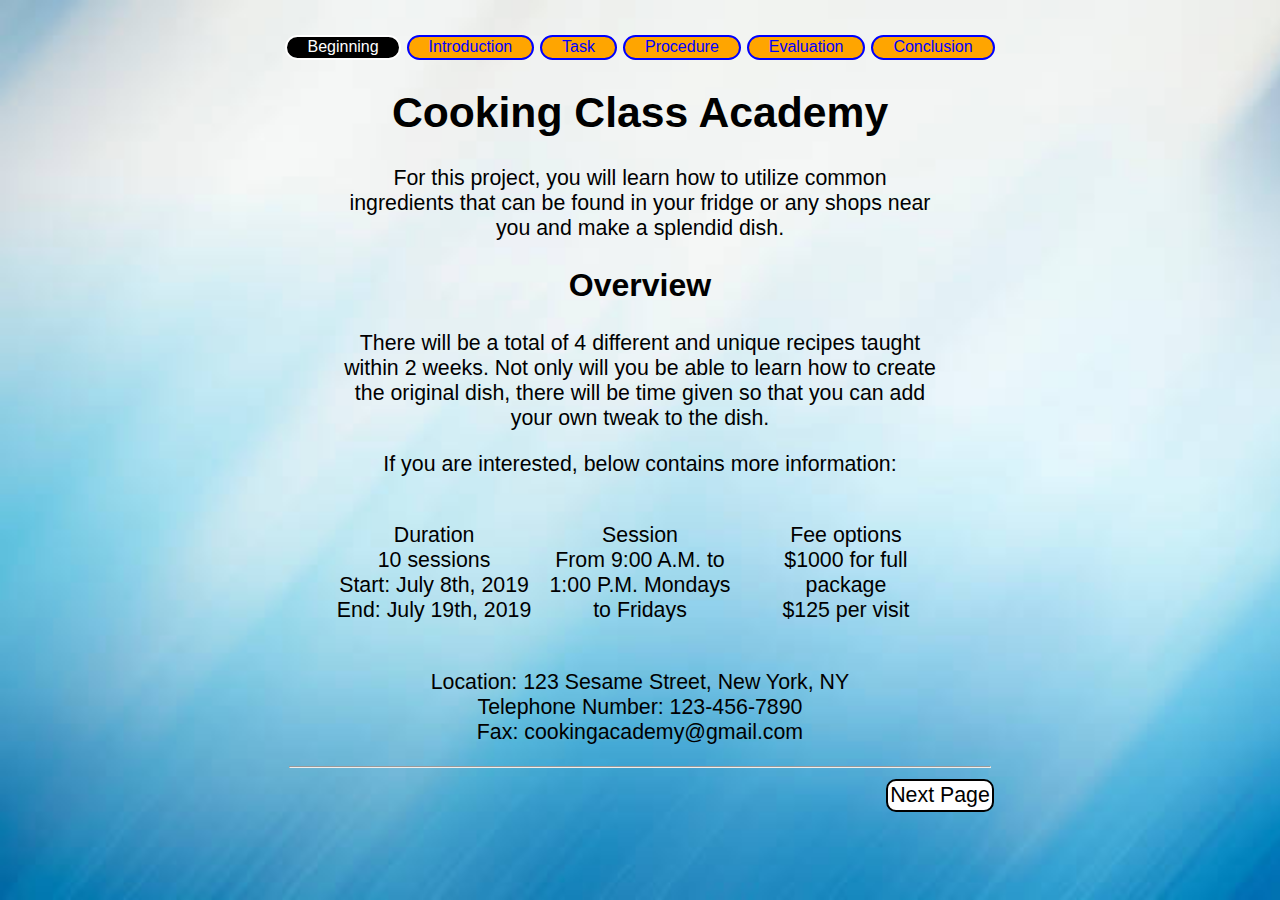
<file: index.html>
<!DOCTYPE HTML>
<!--
Tommy Liang
-->
<html>
	<head>
		<title>Main Page</title>
		<link rel = "stylesheet" href = "CssTextFile.css" />
		<style>
			.section
			{
				width: 200px;
				display: inline-block;
			}
		</style>
		<script></script>
	</head>
	<body>
		<div class = "links">
			<a href = "index.html" class = "ref" style = "background-color: black; color: white;">Beginning</a>
			<a href = "Introduction.html" class = "ref">Introduction</a>
			<a href = "Task.html" class = "ref">Task</a>
			<a href = "Process.html" class = "ref">Procedure</a>
			<a href = "Evaluation.html" class = "ref">Evaluation</a>
			<a href = "Conclusion.html" class = "ref">Conclusion</a>
		</div>

		<h1>Cooking Class Academy</h1>
		<div class = "des">For this project, you will learn how to utilize common ingredients that can be found in your fridge or any shops near you and make a splendid dish.</div>

		<h2>Overview</h2>
		<div class = "des">There will be a total of 4 different and unique recipes taught within 2 weeks. Not only will you be able to learn how to create the original dish, there will be time given so that you can add your own tweak to the dish.</div>

		<p>If you are interested, below contains more information:</p>
		<br />

		<div class = "section">
			Duration
			<div>10 sessions</div>
			<div>Start: July 8th, 2019</div>
			<div>End: July 19th, 2019</div>
		</div>

		<div class = "section">
			Session
			<div>From 9:00 A.M. to 1:00 P.M. Mondays to Fridays</div>
		</div>

		<div class = "section">
			Fee options
			<div>$1000 for full package</div>
			<div>$125 per visit</div>
		</div>
		<br /><br />

		<p>
			Location: 123 Sesame Street, New York, NY<br />
			Telephone Number: 123-456-7890<br />
			Fax: cookingacademy@gmail.com<br />
		</p>

		<hr />

		<div>
			<a href = "Introduction.html" class = "button" style = "margin-left: 600px;">Next Page</a>
		</div>

	</body>
</html>
</file>
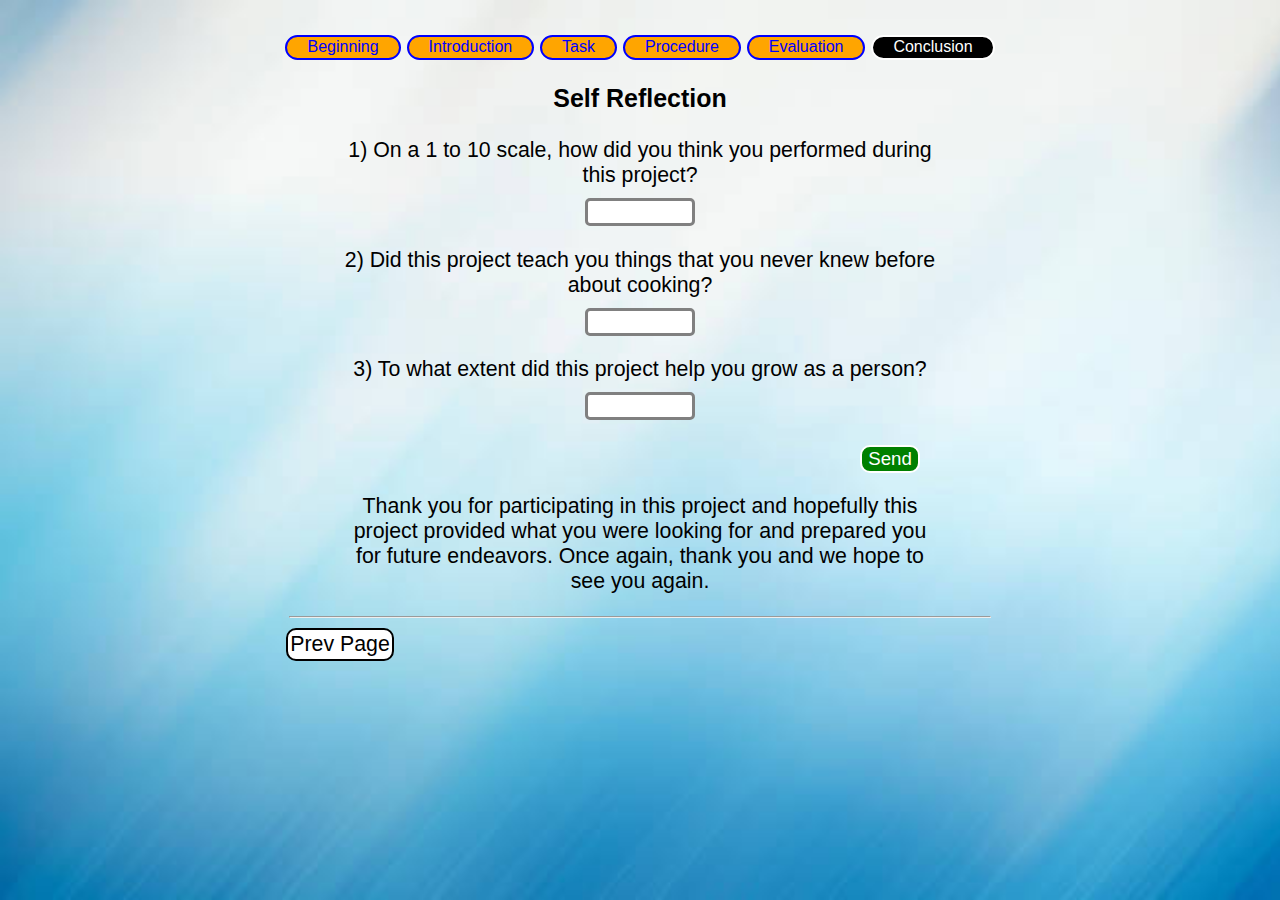
<file: Conclusion.html>
<!DOCTYPE HTML>
<!--
Tommy Liang
-->
<html>
	<head>
		<title></title>
		<link rel = "stylesheet" href = "CssTextFile.css" />
		<style></style>
		<script></script>
	</head>
	<body>
		<div class = "links">
		<a href = "index.html" class = "ref">Beginning</a>
		<a href = "Introduction.html" class = "ref">Introduction</a>
		<a href = "Task.html" class = "ref">Task</a>
		<a href = "Process.html" class = "ref">Procedure</a>
		<a href = "Evaluation.html" class = "ref">Evaluation</a>
		<a href = "Conclusion.html" class = "ref" style = "background-color: black; color: white;">Conclusion</a>
		</div>

		<h3>Self Reflection</h3>
			<div class = "des">
				1) On a 1 to 10 scale, how did you think you performed during this project? <br />
				<input type = "text" class = "box" />

				<p></p>
				2) Did this project teach you things that you never knew before about cooking? <br />
				<input type = "text" class = "box"/>

				<p></p>
				3) To what extent did this project help you grow as a person? <br />
				<input type = "text" class = "box"/>
			</div>

			<br /><br />
			<div><button>Send</button></div>

			<p><div class = "des">Thank you for participating in this project and hopefully this project provided what you were looking for and prepared you for future endeavors. Once again, thank you and we hope to see you again.</div></p>

		<hr />

		<div>
		<a href = "Evaluation.html" class = "button" style = "margin-left:-600px;">Prev Page</a>
		</div>

	</body>
</html>
</file>
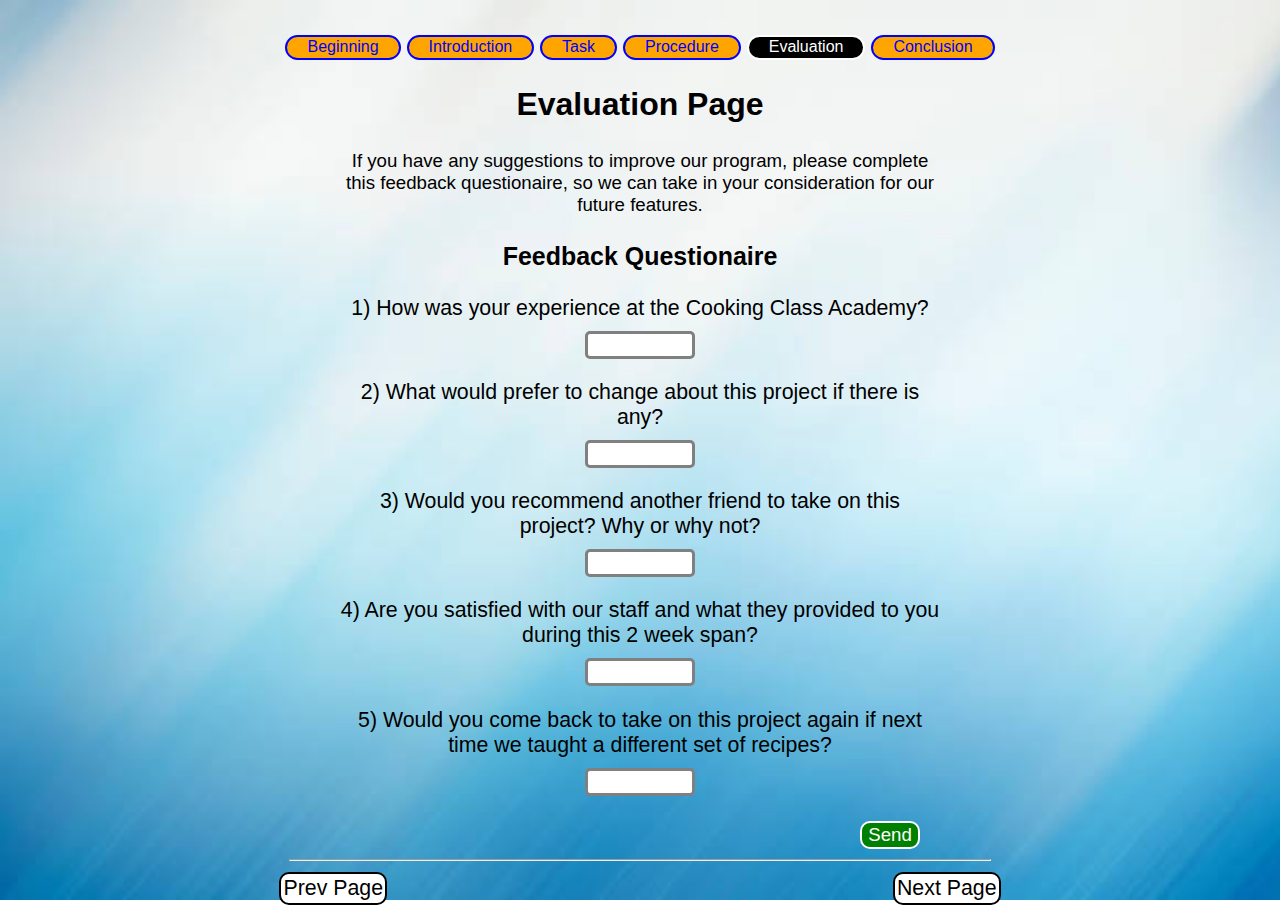
<file: Evaluation.html>
<!DOCTYPE HTML>
<!--
Tommy Liang
-->
<html>
	<head>
		<title></title>
		<link rel = "stylesheet" href = "CssTextFile.css" />
		<style></style>
		<script></script>
	</head>
	<body>
		<div class = "links">
		<a href = "index.html" class = "ref">Beginning</a>
		<a href = "Introduction.html" class = "ref">Introduction</a>
		<a href = "Task.html" class = "ref">Task</a>
		<a href = "Process.html" class = "ref">Procedure</a>
		<a href = "Evaluation.html" class = "ref" style = "background-color: black; color: white;">Evaluation</a>
		<a href = "Conclusion.html" class = "ref">Conclusion</a>
		</div>

		<h2>Evaluation Page</h2>
		<p><div class = "des" style = "font-size: 14pt;">If you have any suggestions to improve our program, please complete this feedback questionaire, so we can take in your consideration for our future features.</div></p>

		<h3>Feedback Questionaire</h3>
			<div class = "des">
				1) How was your experience at the Cooking Class Academy? <br />
				<input type = "text" class = "box"/>

				<p></p>
				2) What would prefer to change about this project if there is any? <br />
				<input type = "text" class = "box"/>

				<p></p>
				3) Would you recommend another friend to take on this project? Why or why not? <br />
				<input type = "text" class = "box"/>

				<p></p>
				4) Are you satisfied with our staff and what they provided to you during this 2 week span? <br />
				<input type = "text" class = "box"/>

				<p></p>
				5) Would you come back to take on this project again if next time we taught a different set of recipes? <br />
				<input type = "text" class = "box"/>
			</div>

			<br /><br />
			<div><button>Send</button></div>

		<hr />

		<div>
		<a href = "Process.html" class = "button" style = "margin-left:0px;">Prev Page</a>
		<a href = "Conclusion.html" class = "button" style = "margin-left:500px;">Next Page</a>
		</div>

	</body>
</html>
</file>
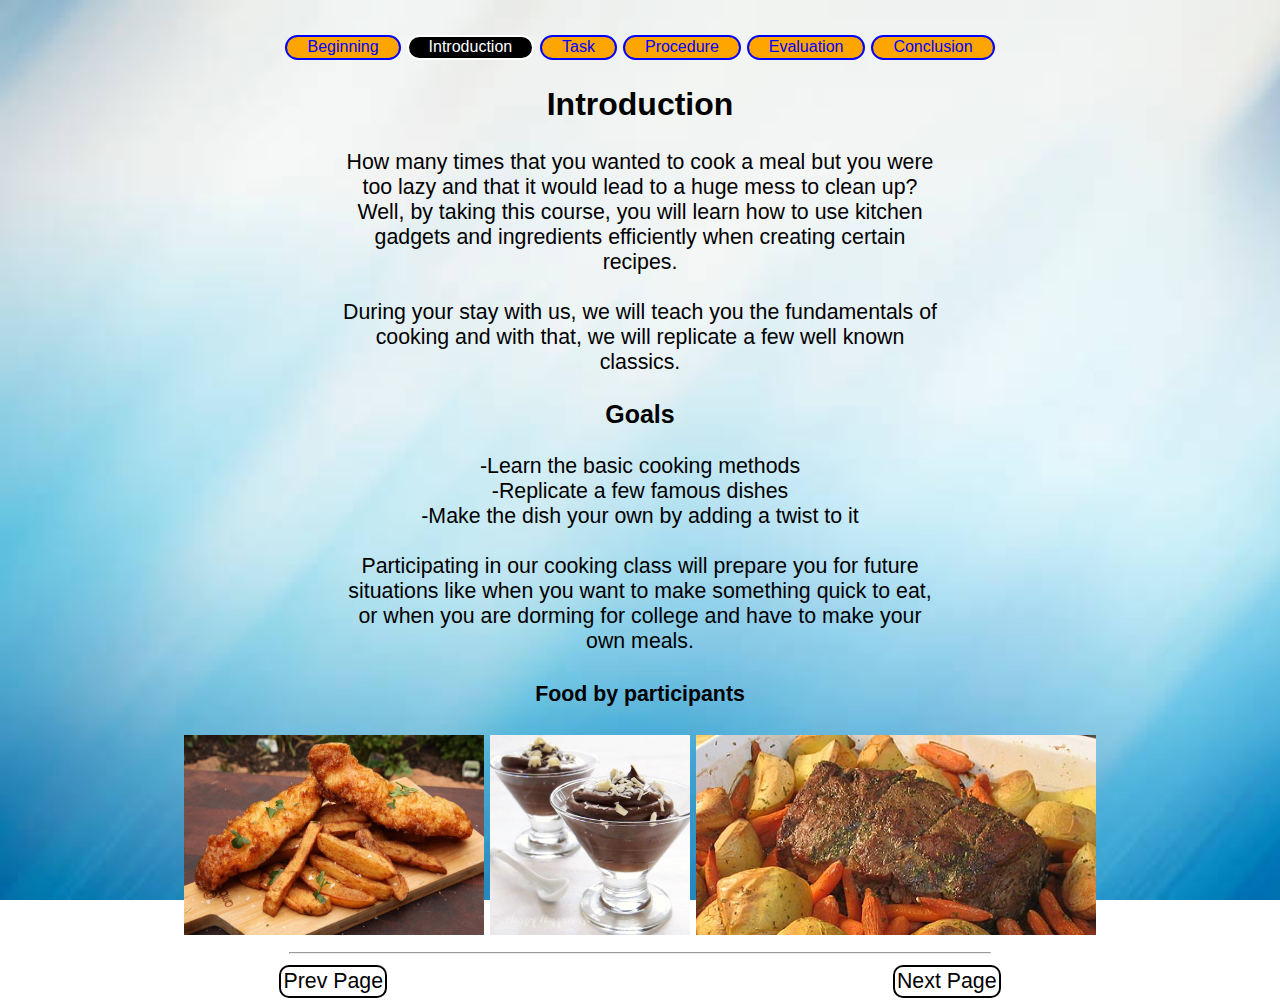
<file: Introduction.html>
<!DOCTYPE HTML>
<!--
Tommy Liang
-->
<html>
	<head>
		<title></title>
		<link rel = "stylesheet" href = "CssTextFile.css" />
		<style></style>
		<script></script>
	</head>
	<body>
		<div class = "links">
			<a href = "index.html" class = "ref">Beginning</a>
			<a href = "Introduction.html" class = "ref" style = "background-color: black; color: white;">Introduction</a>
			<a href = "Task.html" class = "ref">Task</a>
			<a href = "Process.html" class = "ref">Procedure</a>
			<a href = "Evaluation.html" class = "ref">Evaluation</a>
			<a href = "Conclusion.html" class = "ref">Conclusion</a>
		</div>

		<h2>Introduction</h2>
		<div class = "des">How many times that you wanted to cook a meal but you were too lazy and that it would lead to a huge mess to clean up? Well, by taking this course, you will learn how to use kitchen gadgets and ingredients efficiently when creating certain recipes.</div>
		<br /><br/>
		<div class = "des">During your stay with us, we will teach you the fundamentals of cooking and with that, we will replicate a few well known classics.</div>

		<h3>Goals</h3>
		<div class = "des">-Learn the basic cooking methods<br /> -Replicate a few famous dishes<br /> -Make the dish your own by adding a twist to it</div>
		<br /><br />
		<div class = "des">Participating in our cooking class will prepare you for future situations like when you want to make something quick to eat, or when you are dorming for college and have to make your own meals.</div>

		<h4>Food by participants</h4>
		<img src = "imgs/FishNChipsP.jpg" display = "inline-block"; width = 300px; height = 200px;/>
		<img src = "imgs/ChocolateMousseP.jpg" display = "inline-block"; width = 200px;/>
		<img src = "imgs/RoastedBeefP.jpg" display = "inline-block" width = 400px;/>

		<hr />

		<div>
		<a href = "index.html" class = "button" style = "margin-left:0px;">Prev Page</a>
		<a href = "Task.html" class = "button" style = "margin-left:500px;">Next Page</a>
		</div>

	</body>
</html>
</file>
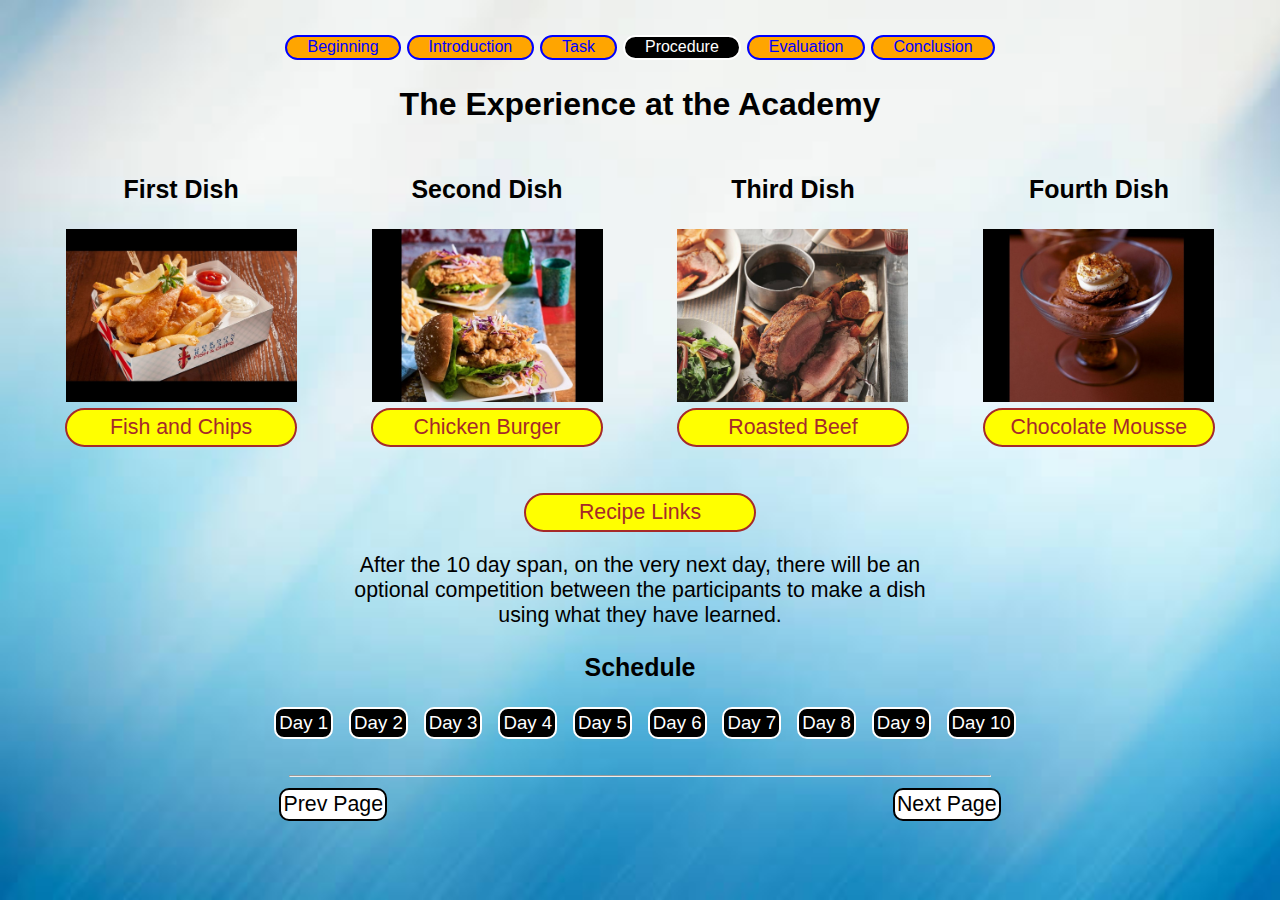
<file: Process.html>
<!DOCTYPE HTML>
<!--
Tommy Liang
-->
<html>
	<head>
		<title></title>
		<link rel = "stylesheet" href = "CssTextFile.css" />
		<style>
		</style>
		<script>
			function toggle(num)
			{
				var x = document.getElementById("day" + num);
				if(x.style.display == "block")
					x.style.display = "none";
				else
					x.style.display = "block";
			}
		</script>
	</head>
	<body>
		<div class = "links">
			<a href = "index.html" class = "ref">Beginning</a>
			<a href = "Introduction.html" class = "ref">Introduction</a>
			<a href = "Task.html" class = "ref">Task</a>
			<a href = "Process.html" class = "ref" style = "background-color: black; color: white;">Procedure</a>
			<a href = "Evaluation.html" class = "ref">Evaluation</a>
			<a href = "Conclusion.html" class = "ref">Conclusion</a>
		</div>

		<h2>The Experience at the Academy</h2>

		<div class = "dish">
			<h3>First Dish</h3>
			<img src = "imgs/FishNChips.jpg" width=231px; />
			<div><a href = "https://www.youtube.com/watch?v=zit9l5jtbws" target = "_blank" class = "recipe">Fish and Chips</a></div>
		</div>

		<div class = "dish">
			<h3>Second Dish</h3>
			<img src = "imgs/BtmFriedChicken.jpg" width=231px; />
			<div><a href = "https://www.youtube.com/watch?v=bWsAGMYXEYg" target = "_blank" class = "recipe">Chicken Burger</a></div>
		</div>

		<div class = "dish">
			<h3>Third Dish</h3>
			<img src = "imgs/RoastedBeef.jpg" width=231px; />
			<div><a href = "https://www.youtube.com/watch?v=rApdDLwp_gM" target = "_blank" class = "recipe">Roasted Beef</a></div>
		</div>

		<div class = "dish">
			<h3>Fourth Dish</h3>
			<img src = "imgs/ChocolateMousse.jpg" width=231px; />
			<div><a href = "https://www.youtube.com/watch?v=pGo-1MHk7c8" target = "_blank" class = "recipe">Chocolate Mousse</a></div>
		</div>
		<br /><br />
		<p><a href = "https://www.gordonramsay.com/gr/recipes/" target = "_blank" class = "recipe">Recipe Links</a></p>

		<p><div class = "des">After the 10 day span, on the very next day, there will be an optional competition between the participants to make a dish using what they have learned.</div></p>

		<h3>Schedule</h3>

		<div>
				<button class = "day" onclick = "toggle(1)">Day 1</button>
				<button class = "day" onclick = "toggle(2)">Day 2</button>
				<button class = "day" onclick = "toggle(3)">Day 3</button>
				<button class = "day" onclick = "toggle(4)">Day 4</button>
				<button class = "day" onclick = "toggle(5)">Day 5</button>
				<button class = "day" onclick = "toggle(6)">Day 6</button>
				<button class = "day" onclick = "toggle(7)">Day 7</button>
				<button class = "day" onclick = "toggle(8)">Day 8</button>
				<button class = "day" onclick = "toggle(9)">Day 9</button>
				<button class = "day" onclick = "toggle(10)">Day 10</button>
		</div>

		<div class = "des">
		<div id = "day1" class = "message"><h4>Day 1</h4>On the first day, we will go over the safety hazards when working in a kitchen environemnt and also be introduced to the different machines that we will be using in this project.</div>
		<div id = "day2" class = "message"><h4>Day 2</h4>On the second day, we will demonstrate how each machine is used to its' best ability. We will also give you time to use each machine on your own and experiment with the given ingredients.</div>
		<div id = "day3" class = "message"><h4>Day 3</h4>On the third day, we will be introduced to the first dish, Fish and Chips. We will go over the ingredients, cooking method and how it should be presented.</div>
		<div id = "day4" class = "message"><h4>Day 4</h4>On the fourth day, we will watch a video of a chef making Fish and Chips and recreate it with the help of the video and the instructions that we went over the day before.</div>
		<div id = "day5" class = "message"><h4>Day 5</h4>On the fifth day, we will be introduced to the second dish, Buttermilk Fried Chicken Burger. We will go over the ingredients, cooking method and how it should be presented.</div>
		<div id = "day6" class = "message"><h4>Day 6</h4>On the sixth day, we will watch a video of a chef making the Buttermilk Fried Chicken Burger and recreate it with the help of the video and the instructions the day before.</div>
		<div id = "day7" class = "message"><h4>Day 7</h4>On the seventh day, we will be introduced to the third dish, Roasted Beef with a special gravy sauce. We will go over the ingredients, cooking method and how it should be presented.</div>
		<div id = "day8" class = "message"><h4>Day 8</h4>On the eighth day, we will watch a video of a chef making Roasted Beef and recreate it with the help of the video and the instructions given the previous day.</div>
		<div id = "day9" class = "message"><h4>Day 9</h4>On the ninth day, we will be introduced to the fourth dish, Chocolate Mousse. Compared to the other days, we are making a desert which we will need to work on both days. We will watch a video of how to make the Mousse and begin recreating it.</div>
		<div id = "day10" class = "message"><h4>Day 10</h4>On the tenth and last day, we will also make more trials to recreate the Chocolate Mousse and finalize our dishes.</div>
		</div>

		<hr />

		<div>
			<a href = "Task.html" class = "button" style = "margin-left:0px;">Prev Page</a>
			<a href = "Evaluation.html" class = "button" style = "margin-left:500px;">Next Page</a>
		</div>

	</body>
</html>
</file>
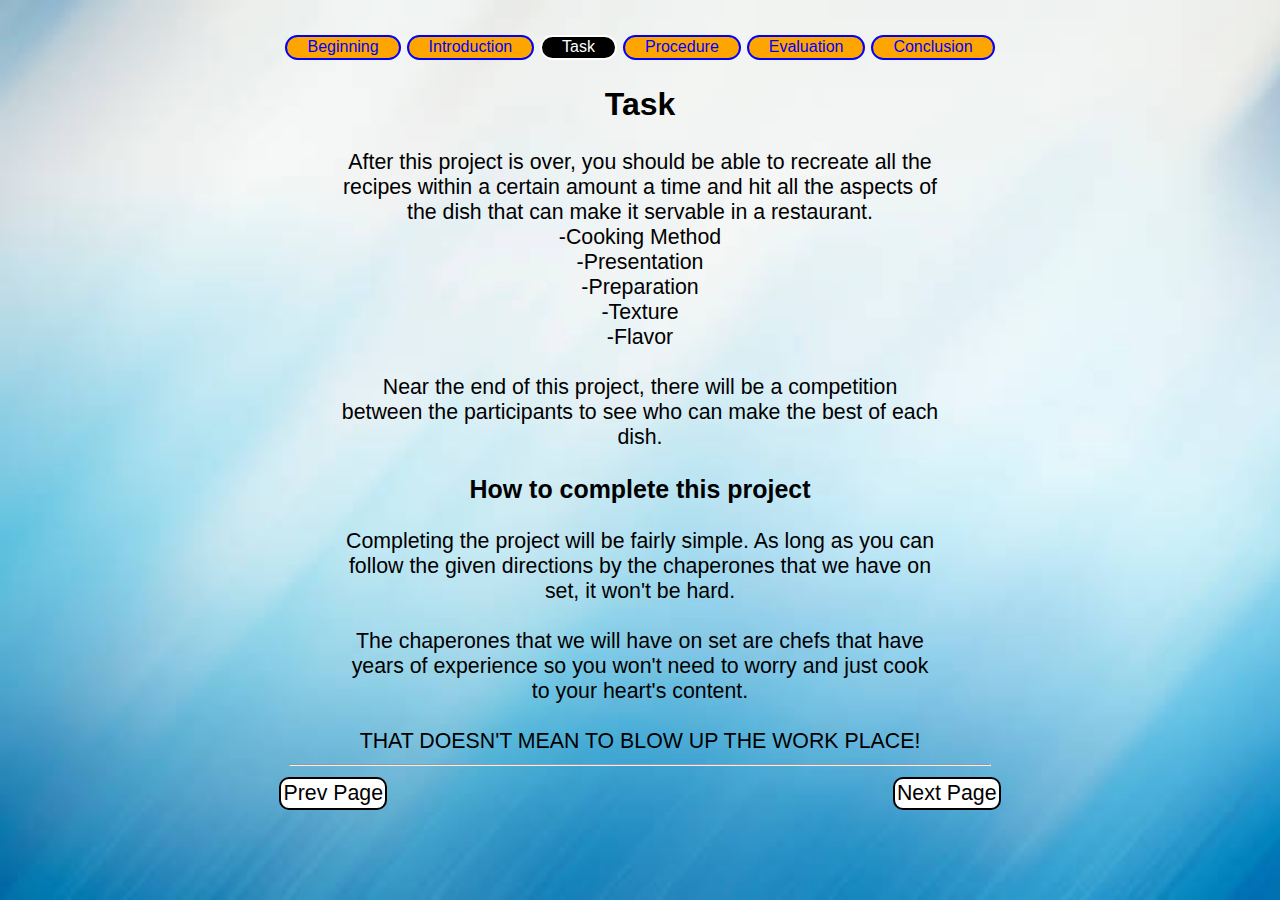
<file: Task.html>
<!DOCTYPE HTML>
<!--
Tommy Liang
-->
<html>
	<head>
		<title></title>
		<link rel = "stylesheet" href = "CssTextFile.css" />
		<style></style>
		<script></script>
	</head>
	<body>
		
		<div class = "links">
		<a href = "Project3_TommyLiang.html" class = "ref">Beginning</a>
		<a href = "Introduction.html" class = "ref">Introduction</a>
		<a href = "Task.html" class = "ref" style = "background-color: black; color: white;">Task</a>
		<a href = "Process.html" class = "ref">Procedure</a>
		<a href = "Evaluation.html" class = "ref">Evaluation</a>
		<a href = "Conclusion.html" class = "ref">Conclusion</a>
		</div>

		<h2>Task</h2>
		<div class = "des">After this project is over, you should be able to recreate all the recipes within a certain amount a time and hit all the aspects of the dish that can make it servable in a restaurant.<br />-Cooking Method<br />-Presentation<br /> -Preparation<br />-Texture<br />-Flavor</div>
		<br /><br />
		<div class = "des">Near the end of this project, there will be a competition between the participants to see who can make the best of each dish.</div>

		<h3>How to complete this project</h3>
		<div class = "des">Completing the project will be fairly simple. As long as you can follow the given directions by the chaperones that we have on set, it won't be hard.</div>
		<br /><br />
		<div class = "des">The chaperones that we will have on set are chefs that have years of experience so you won't need to worry and just cook to your heart's content.</div>
		<br /><br />
		<div class = "des">THAT DOESN'T MEAN TO BLOW UP THE WORK PLACE!</div>

		<hr />

		<div>
		<a href = "Introduction.html" class = "button" style = "margin-left: 0px;">Prev Page</a>
		<a href = "Process.html" class = "button" style = "margin-left:500px;">Next Page</a>
		</div>

	</body>

</html>
</file>
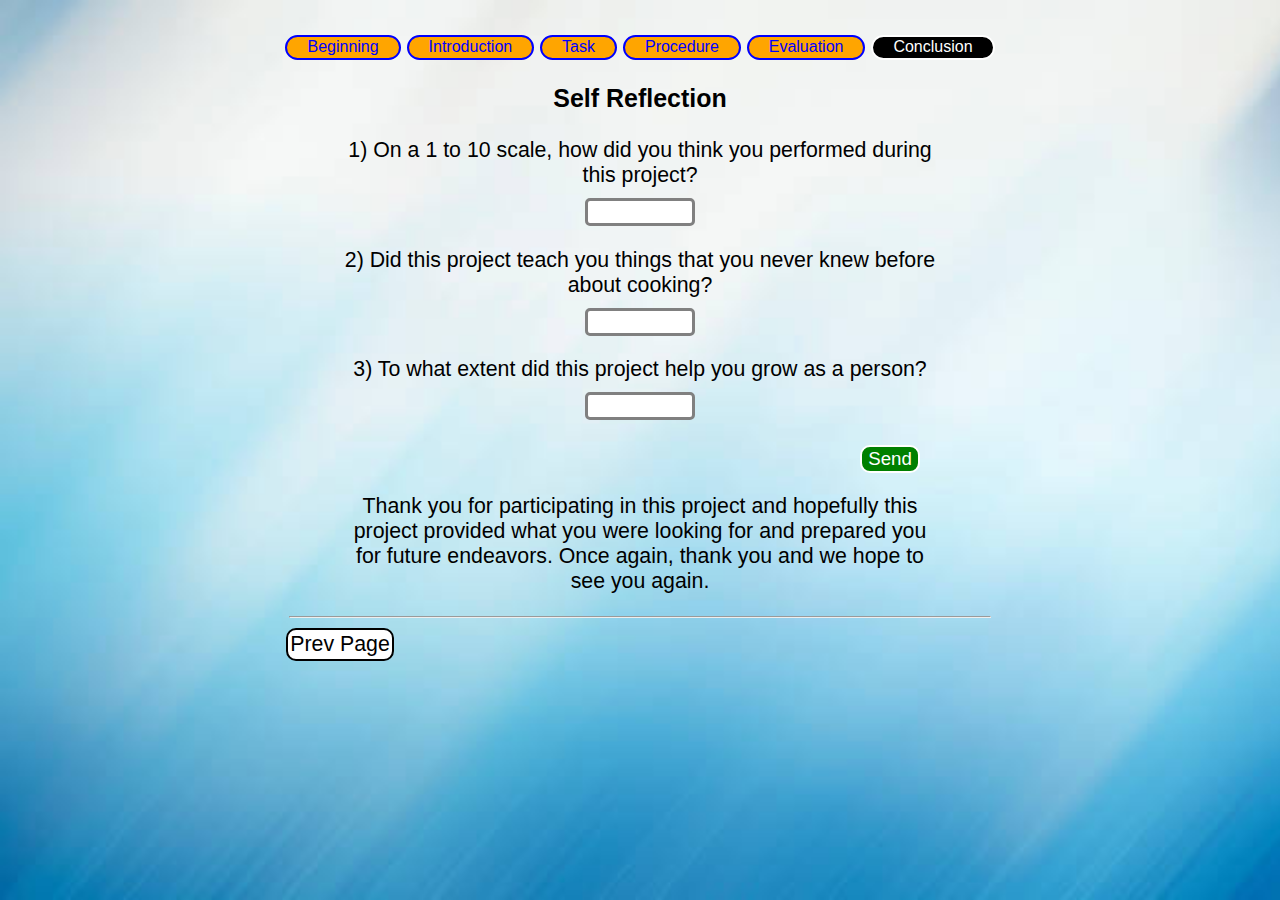
<file: Cooking Web Page/Conclusion.html>
<!DOCTYPE HTML>
<!--
Tommy Liang
-->
<html>
	<head>
		<title></title>
		<link rel = "stylesheet" href = "CssTextFile.css" />
		<style></style>
		<script></script>
	</head>
	<body>
		<div class = "links">
		<a href = "Project3_TommyLiang.html" class = "ref">Beginning</a>
		<a href = "Introduction.html" class = "ref">Introduction</a>
		<a href = "Task.html" class = "ref">Task</a>
		<a href = "Process.html" class = "ref">Procedure</a>
		<a href = "Evaluation.html" class = "ref">Evaluation</a>
		<a href = "Conclusion.html" class = "ref" style = "background-color: black; color: white;">Conclusion</a>
		</div>

		<h3>Self Reflection</h3>
			<div class = "des">
				1) On a 1 to 10 scale, how did you think you performed during this project? <br />
				<input type = "text" class = "box" />

				<p></p>
				2) Did this project teach you things that you never knew before about cooking? <br />
				<input type = "text" class = "box"/>

				<p></p>
				3) To what extent did this project help you grow as a person? <br />
				<input type = "text" class = "box"/>
			</div>

			<br /><br />
			<div><button>Send</button></div>

			<p><div class = "des">Thank you for participating in this project and hopefully this project provided what you were looking for and prepared you for future endeavors. Once again, thank you and we hope to see you again.</div></p>

		<hr />

		<div>
		<a href = "Evaluation.html" class = "button" style = "margin-left:-600px;">Prev Page</a>
		</div>

	</body>
</html>
</file>
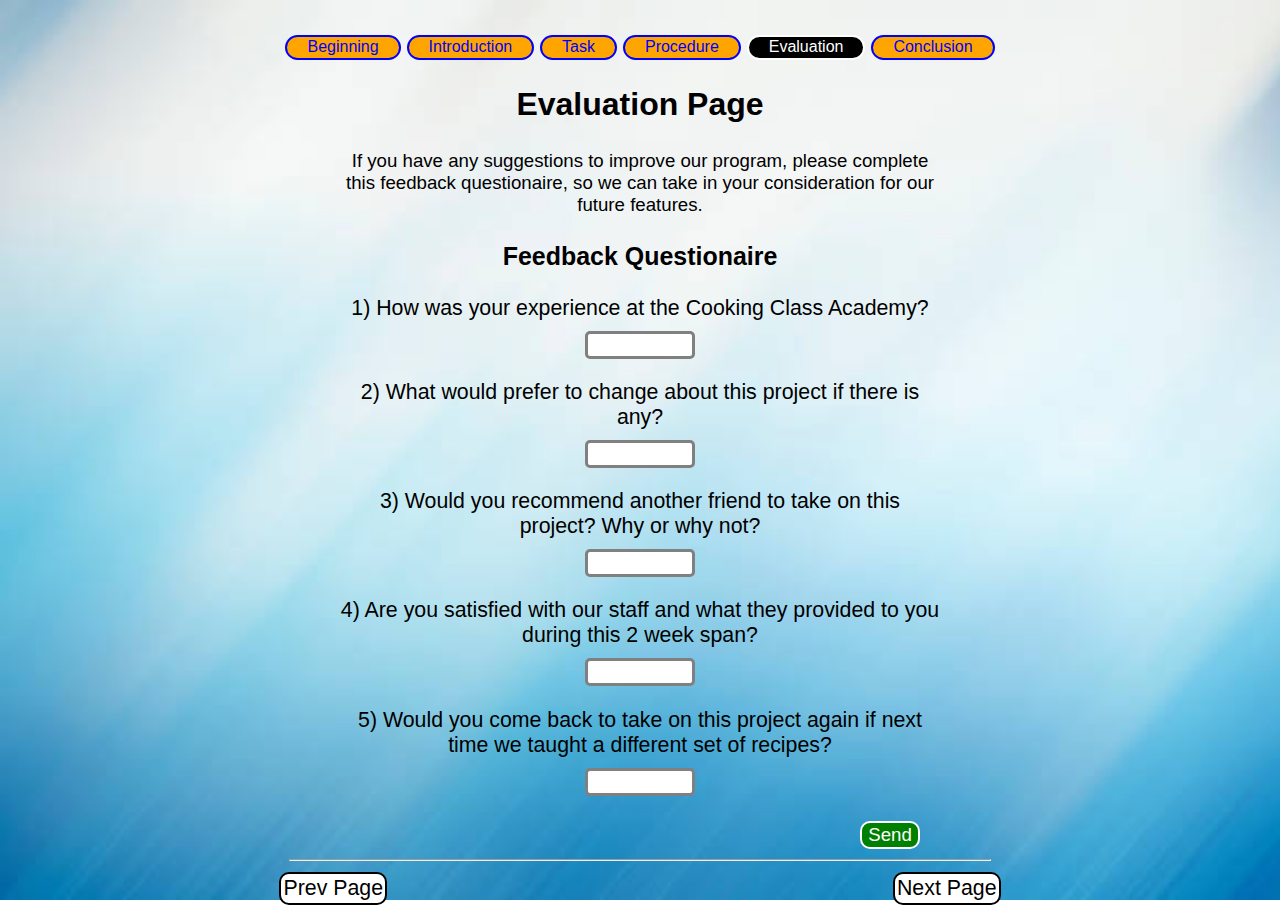
<file: Cooking Web Page/Evaluation.html>
<!DOCTYPE HTML>
<!--
Tommy Liang
-->
<html>
	<head>
		<title></title>
		<link rel = "stylesheet" href = "CssTextFile.css" />
		<style></style>
		<script></script>
	</head>
	<body>
		<div class = "links">
		<a href = "Project3_TommyLiang.html" class = "ref">Beginning</a>
		<a href = "Introduction.html" class = "ref">Introduction</a>
		<a href = "Task.html" class = "ref">Task</a>
		<a href = "Process.html" class = "ref">Procedure</a>
		<a href = "Evaluation.html" class = "ref" style = "background-color: black; color: white;">Evaluation</a>
		<a href = "Conclusion.html" class = "ref">Conclusion</a>
		</div>

		<h2>Evaluation Page</h2>
		<p><div class = "des" style = "font-size: 14pt;">If you have any suggestions to improve our program, please complete this feedback questionaire, so we can take in your consideration for our future features.</div></p>

		<h3>Feedback Questionaire</h3>
			<div class = "des">
				1) How was your experience at the Cooking Class Academy? <br />
				<input type = "text" class = "box"/>

				<p></p>
				2) What would prefer to change about this project if there is any? <br />
				<input type = "text" class = "box"/>

				<p></p>
				3) Would you recommend another friend to take on this project? Why or why not? <br />
				<input type = "text" class = "box"/>

				<p></p>
				4) Are you satisfied with our staff and what they provided to you during this 2 week span? <br />
				<input type = "text" class = "box"/>

				<p></p>
				5) Would you come back to take on this project again if next time we taught a different set of recipes? <br />
				<input type = "text" class = "box"/>
			</div>

			<br /><br />
			<div><button>Send</button></div>

		<hr />

		<div>
		<a href = "Process.html" class = "button" style = "margin-left:0px;">Prev Page</a>
		<a href = "Conclusion.html" class = "button" style = "margin-left:500px;">Next Page</a>
		</div>

	</body>
</html>
</file>
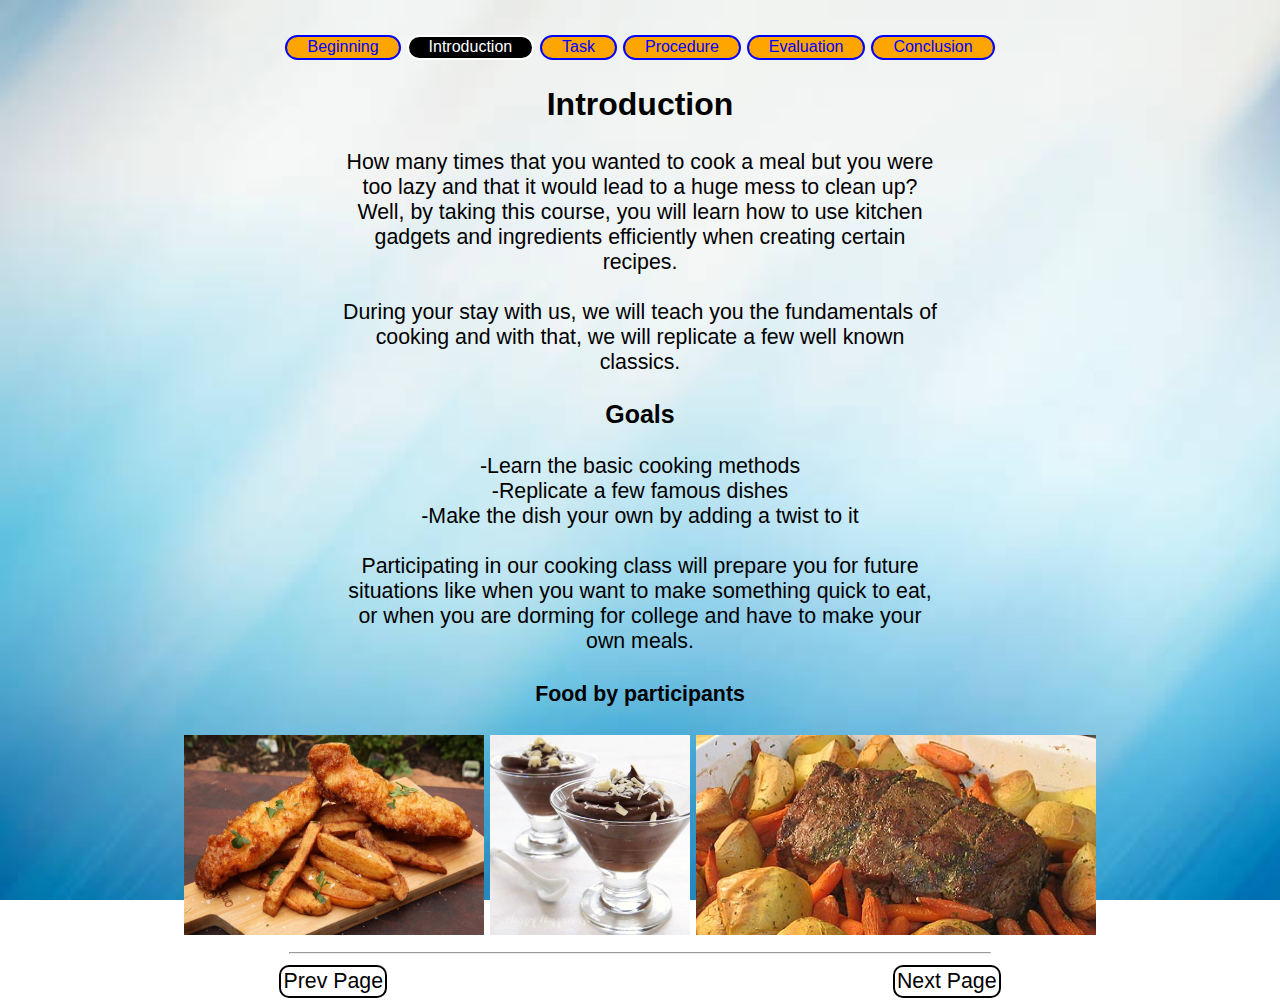
<file: Cooking Web Page/Introduction.html>
<!DOCTYPE HTML>
<!--
Tommy Liang
-->
<html>
	<head>
		<title></title>
		<link rel = "stylesheet" href = "CssTextFile.css" />
		<style></style>
		<script></script>
	</head>
	<body>
		<div class = "links">
			<a href = "Project3_TommyLiang.html" class = "ref">Beginning</a>
			<a href = "Introduction.html" class = "ref" style = "background-color: black; color: white;">Introduction</a>
			<a href = "Task.html" class = "ref">Task</a>
			<a href = "Process.html" class = "ref">Procedure</a>
			<a href = "Evaluation.html" class = "ref">Evaluation</a>
			<a href = "Conclusion.html" class = "ref">Conclusion</a>
		</div>

		<h2>Introduction</h2>
		<div class = "des">How many times that you wanted to cook a meal but you were too lazy and that it would lead to a huge mess to clean up? Well, by taking this course, you will learn how to use kitchen gadgets and ingredients efficiently when creating certain recipes.</div>
		<br /><br/>
		<div class = "des">During your stay with us, we will teach you the fundamentals of cooking and with that, we will replicate a few well known classics.</div>

		<h3>Goals</h3>
		<div class = "des">-Learn the basic cooking methods<br /> -Replicate a few famous dishes<br /> -Make the dish your own by adding a twist to it</div>
		<br /><br />
		<div class = "des">Participating in our cooking class will prepare you for future situations like when you want to make something quick to eat, or when you are dorming for college and have to make your own meals.</div>

		<h4>Food by participants</h4>
		<img src = "FishNChipsP.jpg" display = "inline-block"; width = 300px; height = 200px;/>
		<img src = "ChocolateMousseP.jpg" display = "inline-block"; width = 200px;/>
		<img src = "RoastedBeefP.jpg" display = "inline-block" width = 400px;/>

		<hr />

		<div>
		<a href = "Project3_TommyLiang.html" class = "button" style = "margin-left:0px;">Prev Page</a>
		<a href = "Task.html" class = "button" style = "margin-left:500px;">Next Page</a>
		</div>

	</body>
</html>
</file>
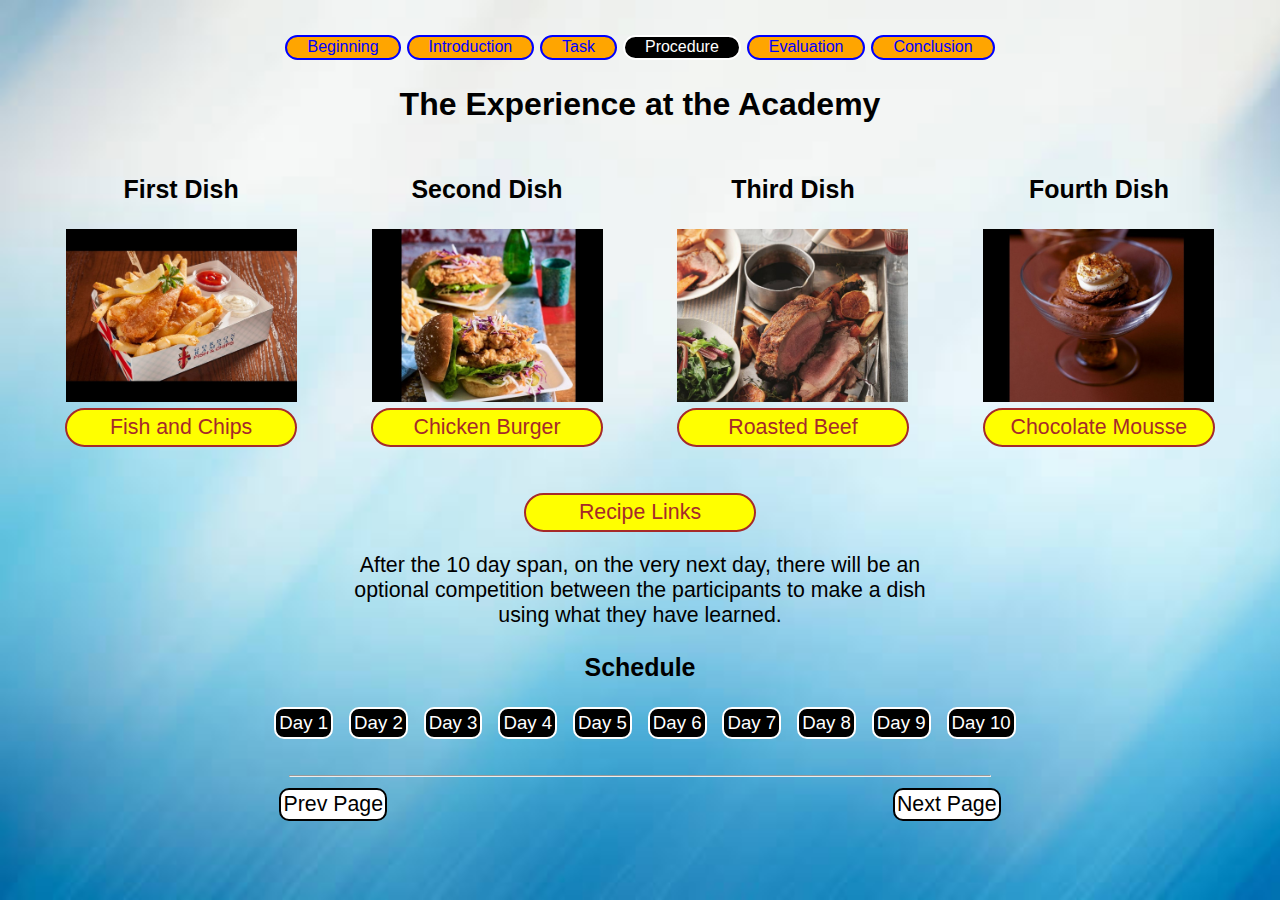
<file: Cooking Web Page/Process.html>
<!DOCTYPE HTML>
<!--
Tommy Liang
-->
<html>
	<head>
		<title></title>
		<link rel = "stylesheet" href = "CssTextFile.css" />
		<style>
		</style>
		<script>
			function toggle(num)
			{
				var x = document.getElementById("day" + num);
				if(x.style.display == "block")
					x.style.display = "none";
				else
					x.style.display = "block";
			}
		</script>
	</head>
	<body>
		<div class = "links">
			<a href = "Project3_TommyLiang.html" class = "ref">Beginning</a>
			<a href = "Introduction.html" class = "ref">Introduction</a>
			<a href = "Task.html" class = "ref">Task</a>
			<a href = "Process.html" class = "ref" style = "background-color: black; color: white;">Procedure</a>
			<a href = "Evaluation.html" class = "ref">Evaluation</a>
			<a href = "Conclusion.html" class = "ref">Conclusion</a>
		</div>

		<h2>The Experience at the Academy</h2>

		<div class = "dish">
			<h3>First Dish</h3>
			<img src = "FishNChips.jpg" width=231px; />
			<div><a href = "https://www.youtube.com/watch?v=zit9l5jtbws" target = "_blank" class = "recipe">Fish and Chips</a></div>
		</div>

		<div class = "dish">
			<h3>Second Dish</h3>
			<img src = "BtmFriedChicken.jpg" width=231px; />
			<div><a href = "https://www.youtube.com/watch?v=bWsAGMYXEYg" target = "_blank" class = "recipe">Chicken Burger</a></div>
		</div>

		<div class = "dish">
			<h3>Third Dish</h3>
			<img src = "RoastedBeef.jpg" width=231px; />
			<div><a href = "https://www.youtube.com/watch?v=rApdDLwp_gM" target = "_blank" class = "recipe">Roasted Beef</a></div>
		</div>

		<div class = "dish">
			<h3>Fourth Dish</h3>
			<img src = "ChocolateMousse.jpg" width=231px; />
			<div><a href = "https://www.youtube.com/watch?v=pGo-1MHk7c8" target = "_blank" class = "recipe">Chocolate Mousse</a></div>
		</div>
		<br /><br />
		<p><a href = "https://www.gordonramsay.com/gr/recipes/" target = "_blank" class = "recipe">Recipe Links</a></p>

		<p><div class = "des">After the 10 day span, on the very next day, there will be an optional competition between the participants to make a dish using what they have learned.</div></p>

		<h3>Schedule</h3>

		<div>
				<button class = "day" onclick = "toggle(1)">Day 1</button>
				<button class = "day" onclick = "toggle(2)">Day 2</button>
				<button class = "day" onclick = "toggle(3)">Day 3</button>
				<button class = "day" onclick = "toggle(4)">Day 4</button>
				<button class = "day" onclick = "toggle(5)">Day 5</button>
				<button class = "day" onclick = "toggle(6)">Day 6</button>
				<button class = "day" onclick = "toggle(7)">Day 7</button>
				<button class = "day" onclick = "toggle(8)">Day 8</button>
				<button class = "day" onclick = "toggle(9)">Day 9</button>
				<button class = "day" onclick = "toggle(10)">Day 10</button>
		</div>

		<div class = "des">
		<div id = "day1" class = "message"><h4>Day 1</h4>On the first day, we will go over the safety hazards when working in a kitchen environemnt and also be introduced to the different machines that we will be using in this project.</div>
		<div id = "day2" class = "message"><h4>Day 2</h4>On the second day, we will demonstrate how each machine is used to its' best ability. We will also give you time to use each machine on your own and experiment with the given ingredients.</div>
		<div id = "day3" class = "message"><h4>Day 3</h4>On the third day, we will be introduced to the first dish, Fish and Chips. We will go over the ingredients, cooking method and how it should be presented.</div>
		<div id = "day4" class = "message"><h4>Day 4</h4>On the fourth day, we will watch a video of a chef making Fish and Chips and recreate it with the help of the video and the instructions that we went over the day before.</div>
		<div id = "day5" class = "message"><h4>Day 5</h4>On the fifth day, we will be introduced to the second dish, Buttermilk Fried Chicken Burger. We will go over the ingredients, cooking method and how it should be presented.</div>
		<div id = "day6" class = "message"><h4>Day 6</h4>On the sixth day, we will watch a video of a chef making the Buttermilk Fried Chicken Burger and recreate it with the help of the video and the instructions the day before.</div>
		<div id = "day7" class = "message"><h4>Day 7</h4>On the seventh day, we will be introduced to the third dish, Roasted Beef with a special gravy sauce. We will go over the ingredients, cooking method and how it should be presented.</div>
		<div id = "day8" class = "message"><h4>Day 8</h4>On the eighth day, we will watch a video of a chef making Roasted Beef and recreate it with the help of the video and the instructions given the previous day.</div>
		<div id = "day9" class = "message"><h4>Day 9</h4>On the ninth day, we will be introduced to the fourth dish, Chocolate Mousse. Compared to the other days, we are making a desert which we will need to work on both days. We will watch a video of how to make the Mousse and begin recreating it.</div>
		<div id = "day10" class = "message"><h4>Day 10</h4>On the tenth and last day, we will also make more trials to recreate the Chocolate Mousse and finalize our dishes.</div>
		</div>

		<hr />

		<div>
			<a href = "Task.html" class = "button" style = "margin-left:0px;">Prev Page</a>
			<a href = "Evaluation.html" class = "button" style = "margin-left:500px;">Next Page</a>
		</div>

	</body>
</html>
</file>
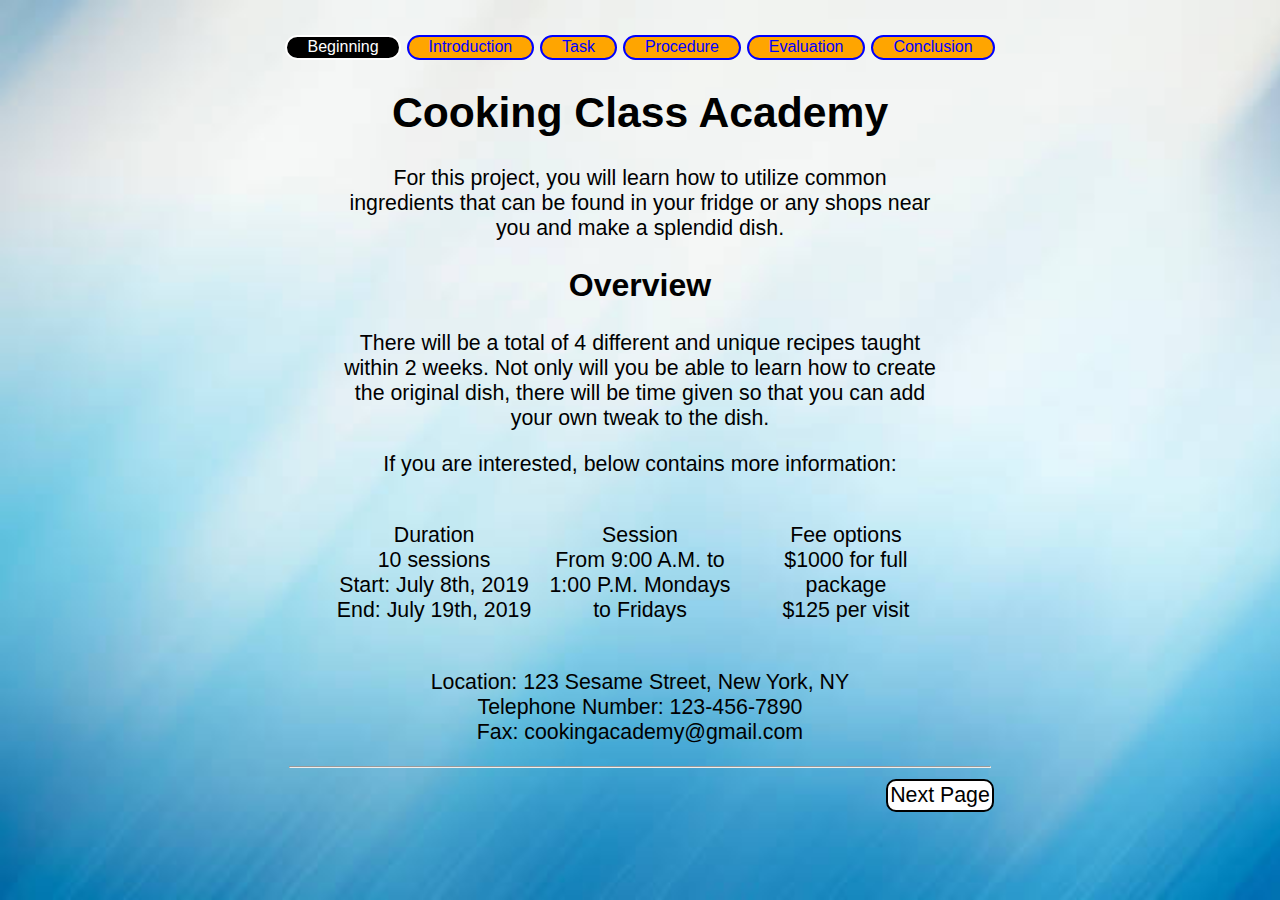
<file: Cooking Web Page/Project3_TommyLiang.html>
<!DOCTYPE HTML>
<!--
Tommy Liang
-->
<html>
	<head>
		<title>Main Page</title>
		<link rel = "stylesheet" href = "CssTextFile.css" />
		<style>
			.section
			{
				width: 200px;
				display: inline-block;
			}
		</style>
		<script></script>
	</head>
	<body>
		<div class = "links">
			<a href = "Project3_TommyLiang.html" class = "ref" style = "background-color: black; color: white;">Beginning</a>
			<a href = "Introduction.html" class = "ref">Introduction</a>
			<a href = "Task.html" class = "ref">Task</a>
			<a href = "Process.html" class = "ref">Procedure</a>
			<a href = "Evaluation.html" class = "ref">Evaluation</a>
			<a href = "Conclusion.html" class = "ref">Conclusion</a>
		</div>

		<h1>Cooking Class Academy</h1>
		<div class = "des">For this project, you will learn how to utilize common ingredients that can be found in your fridge or any shops near you and make a splendid dish.</div>

		<h2>Overview</h2>
		<div class = "des">There will be a total of 4 different and unique recipes taught within 2 weeks. Not only will you be able to learn how to create the original dish, there will be time given so that you can add your own tweak to the dish.</div>

		<p>If you are interested, below contains more information:</p>
		<br />

		<div class = "section">
			Duration
			<div>10 sessions</div>
			<div>Start: July 8th, 2019</div>
			<div>End: July 19th, 2019</div>
		</div>

		<div class = "section">
			Session
			<div>From 9:00 A.M. to 1:00 P.M. Mondays to Fridays</div>
		</div>

		<div class = "section">
			Fee options
			<div>$1000 for full package</div>
			<div>$125 per visit</div>
		</div>
		<br /><br />

		<p>
			Location: 123 Sesame Street, New York, NY<br />
			Telephone Number: 123-456-7890<br />
			Fax: cookingacademy@gmail.com<br />
		</p>

		<hr />

		<div>
			<a href = "Introduction.html" class = "button" style = "margin-left: 600px;">Next Page</a>
		</div>

	</body>
</html>
</file>
<file: CssTextFile.css>
body
{
	text-align: center;
	font: 16pt arial;
	background-image: url(imgs/background.jpg);
	background-size: cover;
	background-repeat: none;
	background-attachment: fixed;
}
hr
{
	width:700px;
}
p
{
	display: block;
}

button
{
	font-size: 14pt;
	margin-left: 500px;
	color:white;
	background-color: green;
	outline: none;
	border: 2px solid;
	border-radius: 10px;
}
button:active
{
	border-color: black;
}

a
{
	text-decoration: none;
	padding: 1.5px 20px;
	display: inline-block;
	border: 2px solid;
}

a.button
{
	border-radius: 10px;
	padding: 2px;
	background-color: white;
	color: black;
}
a.button:hover, a.button:focus
{
	color: white;
	background-color: black;
}
a.button:active, a.button:focus
{
	-webkit-box-shadow: inset 0 0 15px #FFFFFF;
	-moz-box-shadow: inset 0 0 15px #FFFFFF;
	box-shadow: inset 0 0 15px #FFFFFF;
}

a.ref
{
	border-radius: 20px;
	color:blue;
	background-color: orange;
	font-size: 12pt;
}
a.ref:hover, a.ref:focus
{
	background-color: blue;
	color:orange;
}
a.ref:active, a.ref:focus
{
	-webkit-box-shadow: inset 0 0 15px #FFB500;
	-moz-box-shadow: inset 0 0 15px #FFB500;
	box-shadow: inset 0 0 15px #FFB500;
}

a.recipe
{
	border-radius: 50px;
	width: 200px;
	color: brown;
	background-color: yellow;
	padding: 5px 14px;
}
a.recipe:hover, a.recipe:focus
{
	color: yellow;
	background-color: brown;
}
a.recipe:active, a.recipe:focus
{
	-webkit-box-shadow: inset 0 0 25px #FFFF11;
	-moz-box-shadow: inset 0 0 25px #FFFF11;
	box-shadow: inset 0 0 25px #FFFF11;
}

input
{
	width: 100px;
	height: 20px;
	margin-top: 10px;
}
.box
{
	border: 3px solid;
	border-color: grey;
	border-radius: 5px;
	outline: none;
	-webkit-transition: width 0.6s ease-in-out;
	transition: width 0.6s ease-in-out;
}
.box:active, .box:focus
{
	border-color: black;
	width: 400px;
}

.day
{
	display: inline-block;
	border: 2px solid;
	margin-left: 10px;
	padding: 3px;
	border-radius: 10px;
	background-color: black;
	color: white;
}
.day:hover
{
	background-color: white;
	color: black;

}
.day:active, .day:focus
{
	-webkit-box-shadow: inset 0 0 15px #000011;
	-moz-box-shadow: inset 0 0 15px #000011;
	box-shadow: inset 0 0 15px #000011;
}

.des
{
	display: inline-block;
	width: 600px;
}
.dish
{
	display: inline-block;
	width: 300px;
}
.links
{
	display: inline-block;
	width: 800px;
	margin-top: 25px;
}
.button
{
	margin-left:300px;
}
.message
{
	display: none;
}
</file>
<file: Cooking Web Page/CssTextFile.css>
body
{
	text-align: center;
	font: 16pt arial;
	background-image: url(background.jpg);
	background-size: cover;
	background-repeat: none;
	background-attachment: fixed;
}
hr
{
	width:700px;
}
p
{
	display: block;
}

button
{
	font-size: 14pt;
	margin-left: 500px;
	color:white;
	background-color: green;
	outline: none;
	border: 2px solid;
	border-radius: 10px;
}
button:active
{
	border-color: black;
}

a
{
	text-decoration: none;
	padding: 1.5px 20px;
	display: inline-block;
	border: 2px solid;
}

a.button
{
	border-radius: 10px;
	padding: 2px;
	background-color: white;
	color: black;
}
a.button:hover, a.button:focus
{
	color: white;
	background-color: black;
}
a.button:active, a.button:focus
{
	-webkit-box-shadow: inset 0 0 15px #FFFFFF;
	-moz-box-shadow: inset 0 0 15px #FFFFFF;
	box-shadow: inset 0 0 15px #FFFFFF;
}

a.ref
{
	border-radius: 20px;
	color:blue;
	background-color: orange;
	font-size: 12pt;
}
a.ref:hover, a.ref:focus
{
	background-color: blue;
	color:orange;
}
a.ref:active, a.ref:focus
{
	-webkit-box-shadow: inset 0 0 15px #FFB500;
	-moz-box-shadow: inset 0 0 15px #FFB500;
	box-shadow: inset 0 0 15px #FFB500;
}

a.recipe
{
	border-radius: 50px;
	width: 200px;
	color: brown;
	background-color: yellow;
	padding: 5px 14px;
}
a.recipe:hover, a.recipe:focus
{
	color: yellow;
	background-color: brown;
}
a.recipe:active, a.recipe:focus
{
	-webkit-box-shadow: inset 0 0 25px #FFFF11;
	-moz-box-shadow: inset 0 0 25px #FFFF11;
	box-shadow: inset 0 0 25px #FFFF11;
}

input
{
	width: 100px;
	height: 20px;
	margin-top: 10px;
}
.box
{
	border: 3px solid;
	border-color: grey;
	border-radius: 5px;
	outline: none;
	-webkit-transition: width 0.6s ease-in-out;
	transition: width 0.6s ease-in-out;
}
.box:active, .box:focus
{
	border-color: black;
	width: 400px;
}

.day
{
	display: inline-block;
	border: 2px solid;
	margin-left: 10px;
	padding: 3px;
	border-radius: 10px;
	background-color: black;
	color: white;
}
.day:hover
{
	background-color: white;
	color: black;

}
.day:active, .day:focus
{
	-webkit-box-shadow: inset 0 0 15px #000011;
	-moz-box-shadow: inset 0 0 15px #000011;
	box-shadow: inset 0 0 15px #000011;
}

.des
{
	display: inline-block;
	width: 600px;
}
.dish
{
	display: inline-block;
	width: 300px;
}
.links
{
	display: inline-block;
	width: 800px;
	margin-top: 25px;
}
.button
{
	margin-left:300px;
}
.message
{
	display: none;
}
</file>
